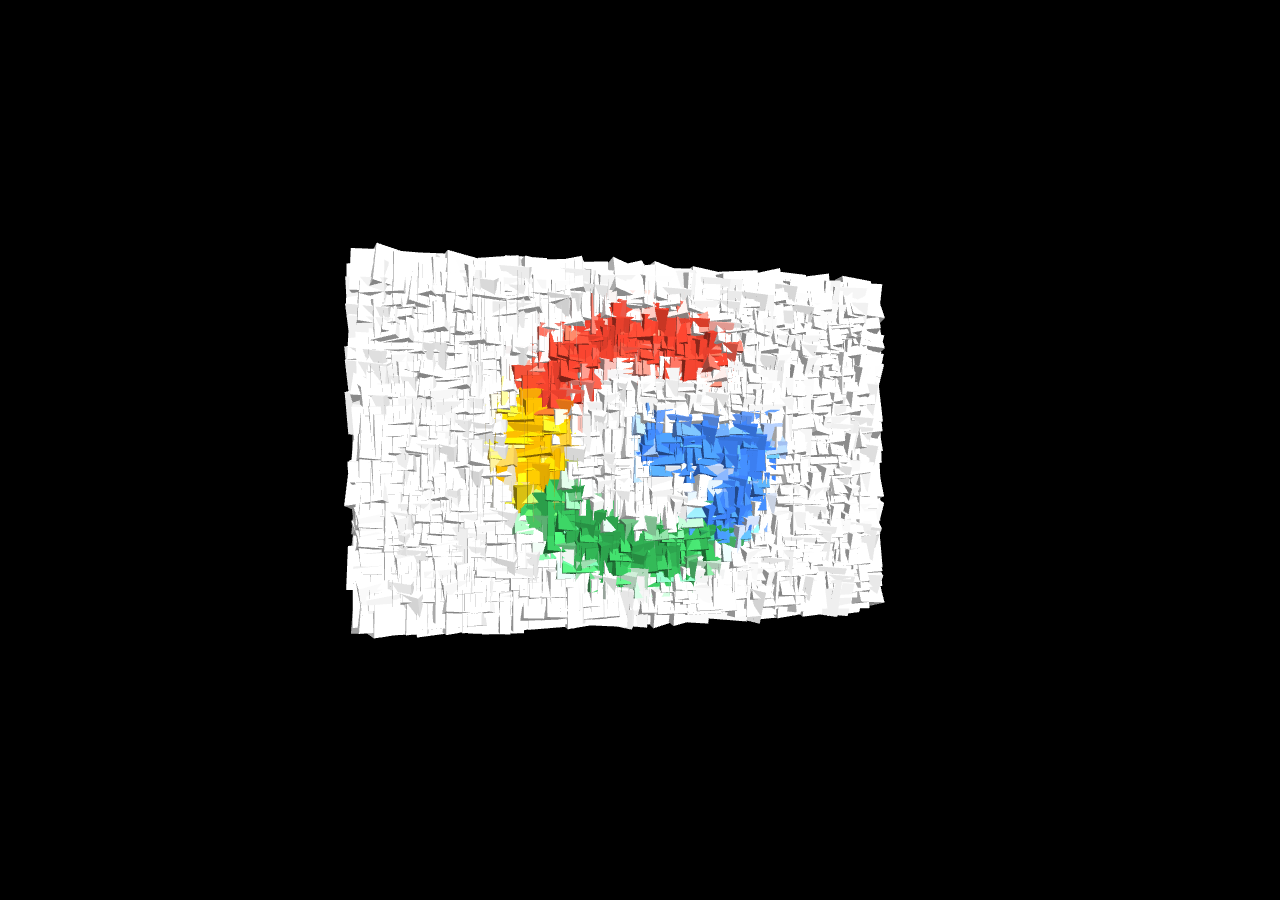
<file: assetsSimplify/index.html>
<!DOCTYPE html>
<html lang="en">
<head>
    <meta charset="UTF-8">
    <meta name="viewport" content="width=device-width, initial-scale=1.0, user-scalable=no">
    <title>HelloGoogleweb</title>
    <link rel="stylesheet" href="styles/style.css">
    <script src="scripts/three.min.js"></script>
    <script src="examples/js/controls/OrbitControls.js"></script>
</head>
<body>
    <div id="loading">Loading Image Pixels...</div>
    <script src="scripts/scene.js"></script>
</body>
</html>
</file>
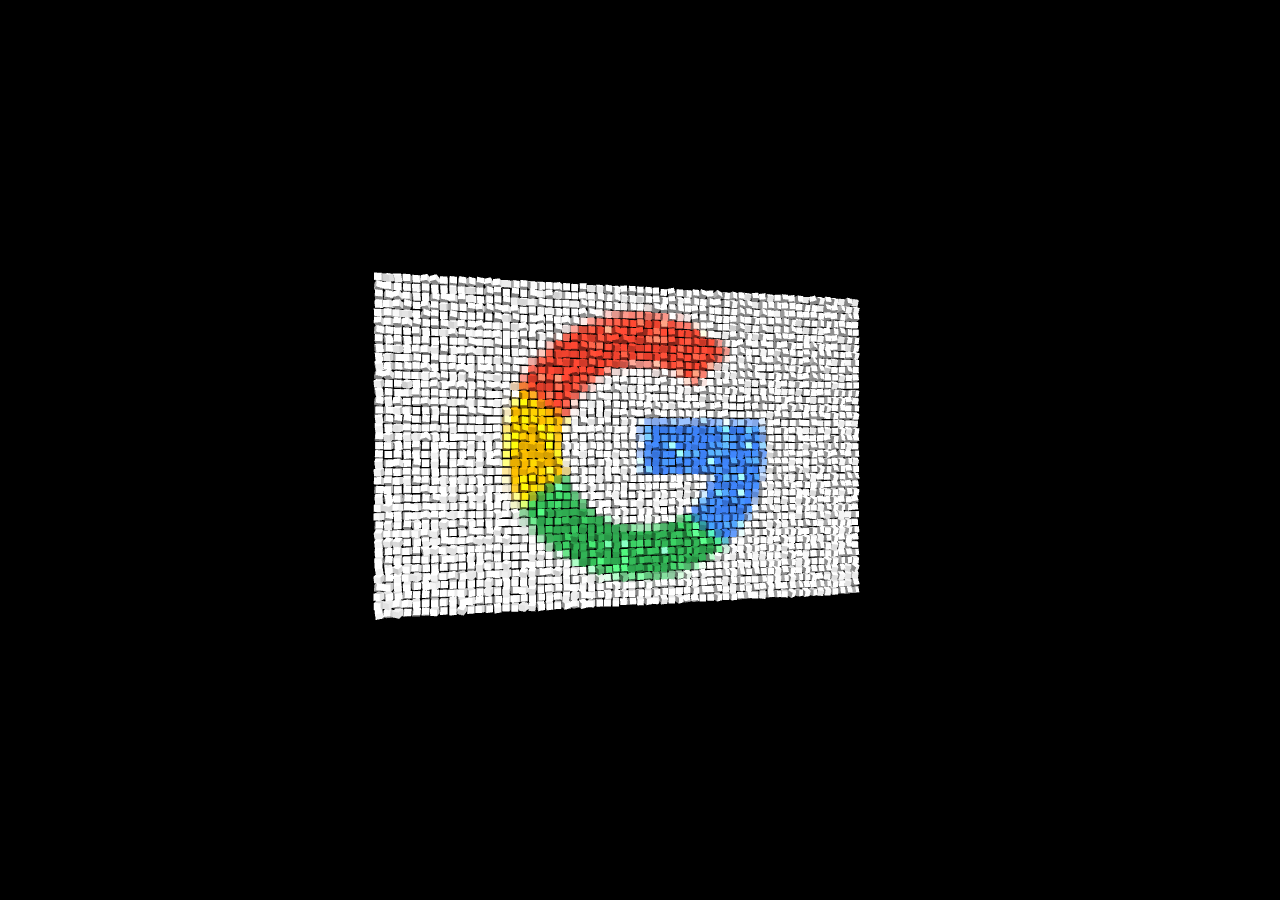
<file: androidstudioproject/HelloGoogle/app/src/main/assets/index.html>
<!DOCTYPE html>
<html lang="en">
<head>
    <meta charset="UTF-8">
    <meta name="viewport" content="width=device-width, initial-scale=1.0, user-scalable=no">
    <title>Three.js Image Pixel Cubes</title>
    <style>
        body {
            margin: 0;
            overflow: hidden;
            background-color: #050505;
            font-family: sans-serif;
        }
        #loading {
            position: absolute;
            top: 50%;
            left: 50%;
            transform: translate(-50%, -50%);
            color: white;
            font-size: 24px;
            pointer-events: none;
            transition: opacity 0.5s;
        }
    </style>
    <script src="three.min.js"></script>
    <script src="examples/js/controls/OrbitControls.js"></script>
</head>
<body>

    <div id="loading">Loading Image Pixels...</div>

    <script>
        // --- Configuration ---
        // Using a colorful placeholder image that allows CORS (Cross-Origin Resource Sharing)
       // const IMAGE_URL = 'https://picsum.photos/v2/list?limit=1'; // We'll fetch a random dynamic image URL dynamically below, or use a reliable static one:
        //const STATIC_IMAGE = 'https://i.insider.com/525ac397ecad044e0bc07620?width=800&format=jpeg&auto=webp';
        //const STATIC_IMAGE = 'https://encrypted-tbn0.gstatic.com/images?q=tbn:ANd9GcQZfGyEcEdPfzca-b4iATLHuHIk80_yYMtRWw&s';
        const STATIC_IMAGE = 'logo.png'
        
        // Target resolution (Keep it low, e.g., 60x60, because 60x60 = 3,600 individual 3D cubes!)
        const TARGET_WIDTH = 60; 
    
        // --- Scene Setup ---
        const scene = new THREE.Scene();
        const camera = new THREE.PerspectiveCamera(75, window.innerWidth / window.innerHeight, 0.1, 1000);
        const renderer = new THREE.WebGLRenderer({ antialias: true });
        renderer.setSize(window.innerWidth, window.innerHeight);
        renderer.setPixelRatio(Math.min(window.devicePixelRatio, 2));
        document.body.appendChild(renderer.domElement);
    
        // --- Mobile & Desktop Controls ---
        const controls = new THREE.OrbitControls(camera, renderer.domElement);
        controls.enableDamping = true; // Smooth motion
        controls.dampingFactor = 0.05;
    
        // --- Lighting ---
        const ambientLight = new THREE.AmbientLight(0xffffff, 0.6);
        scene.add(ambientLight);
    
        const directionalLight = new THREE.DirectionalLight(0xffffff, 0.8);
        directionalLight.position.set(50, 50, 100);
        scene.add(directionalLight);
    
        // --- Load Image and Process Pixels ---
        const img = new Image();
        img.crossOrigin = "Anonymous"; // Crucial for reading pixel data from an external URL
        img.src = STATIC_IMAGE;
    
        const cubeGroup = new THREE.Group();
        scene.add(cubeGroup);
        const cubes = [];
    
        img.onload = function() {
            // Remove loading text
            document.getElementById('loading').style.opacity = 0;
    
            // Create a hidden canvas to extract pixel colors
            const canvas = document.createElement('canvas');
            const ctx = canvas.getContext('2d');
            
            // Scale image down so we don't melt your GPU
            const scale = TARGET_WIDTH / img.width;
            canvas.width = TARGET_WIDTH;
            canvas.height = img.height * scale;
    
            ctx.drawImage(img, 0, 0, canvas.width, canvas.height);
            const imgData = ctx.getImageData(0, 0, canvas.width, canvas.height).data;
    
            // Geometry shared by all cubes for performance
            const geometry = new THREE.BoxGeometry(0.8, 0.8, 0.8);
    
            // Center the grid alignment
            const offsetX = canvas.width / 2;
            const offsetY = canvas.height / 2;
    
            // Loop through pixels
            for (let y = 0; y < canvas.height; y++) {
                for (let x = 0; x < canvas.width; x++) {
                    // Each pixel has 4 array segments: Red, Green, Blue, Alpha
                    const index = (y * canvas.width + x) * 4;
                    const r = imgData[index];
                    const g = imgData[index + 1];
                    const b = imgData[index + 2];
                    const a = imgData[index + 3];
    
                    // Skip mostly transparent pixels
                    if (a < 128) continue;
    
                    // Create material with the pixel's color
                    const color = new THREE.Color(`rgb(${r}, ${g}, ${b})`);
                    const material = new THREE.MeshStandardMaterial({
                        color: color,
                        roughness: 0.4,
                        metalness: 0.1
                    });
    
                    const cube = new THREE.Mesh(geometry, material);
    
                    // Position cubes in 3D space (flipping Y so image isn't upside down)
                    cube.position.set(x - offsetX, offsetY - y, 0);
                    
                    // Give each cube a random unique rotation speed offset
                    cube.userData = {
                        rotSpeedX: (Math.random() - 0.5) * 0.05,
                        rotSpeedY: (Math.random() - 0.5) * 0.05
                    };
    
                    cubeGroup.add(cube);
                    cubes.push(cube);
                }
            }
    
            // Position camera based on image size
            camera.position.z = Math.max(canvas.width, canvas.height) * 1.2;
        };
    
        // --- Animation Loop ---
        function animate() {
            requestAnimationFrame(animate);
    
            // Spin individual cubes
            for (let i = 0; i < cubes.length; i++) {
                cubes[i].rotation.x += cubes[i].userData.rotSpeedX;
                cubes[i].rotation.y += cubes[i].userData.rotSpeedY;
            }
    
            // Slowly rotate the entire image assembly over time
            cubeGroup.rotation.y = Math.sin(Date.now() * 0.0005) * 0.2;
    
            // Update controls (required for damping effect)
            controls.update();
    
            renderer.render(scene, camera);
        }
        animate();
    
        // --- Handle Window Resize ---
        window.addEventListener('resize', onWindowResize, false);
    
        function onWindowResize() {
            camera.aspect = window.innerWidth / window.innerHeight;
            camera.updateProjectionMatrix();
            renderer.setSize(window.innerWidth, window.innerHeight);
        }
    </script>
</body>
</html>
</file>
<file: assetsSimplify/styles/style.css>
body {
    margin: 0;
    overflow: hidden;
    background-color: #050505;
    font-family: sans-serif;
}
#loading {
    position: absolute;
    top: 50%;
    left: 50%;
    transform: translate(-50%, -50%);
    color: white;
    font-size: 24px;
    pointer-events: none;
    transition: opacity 0.5s;
}
</file>
